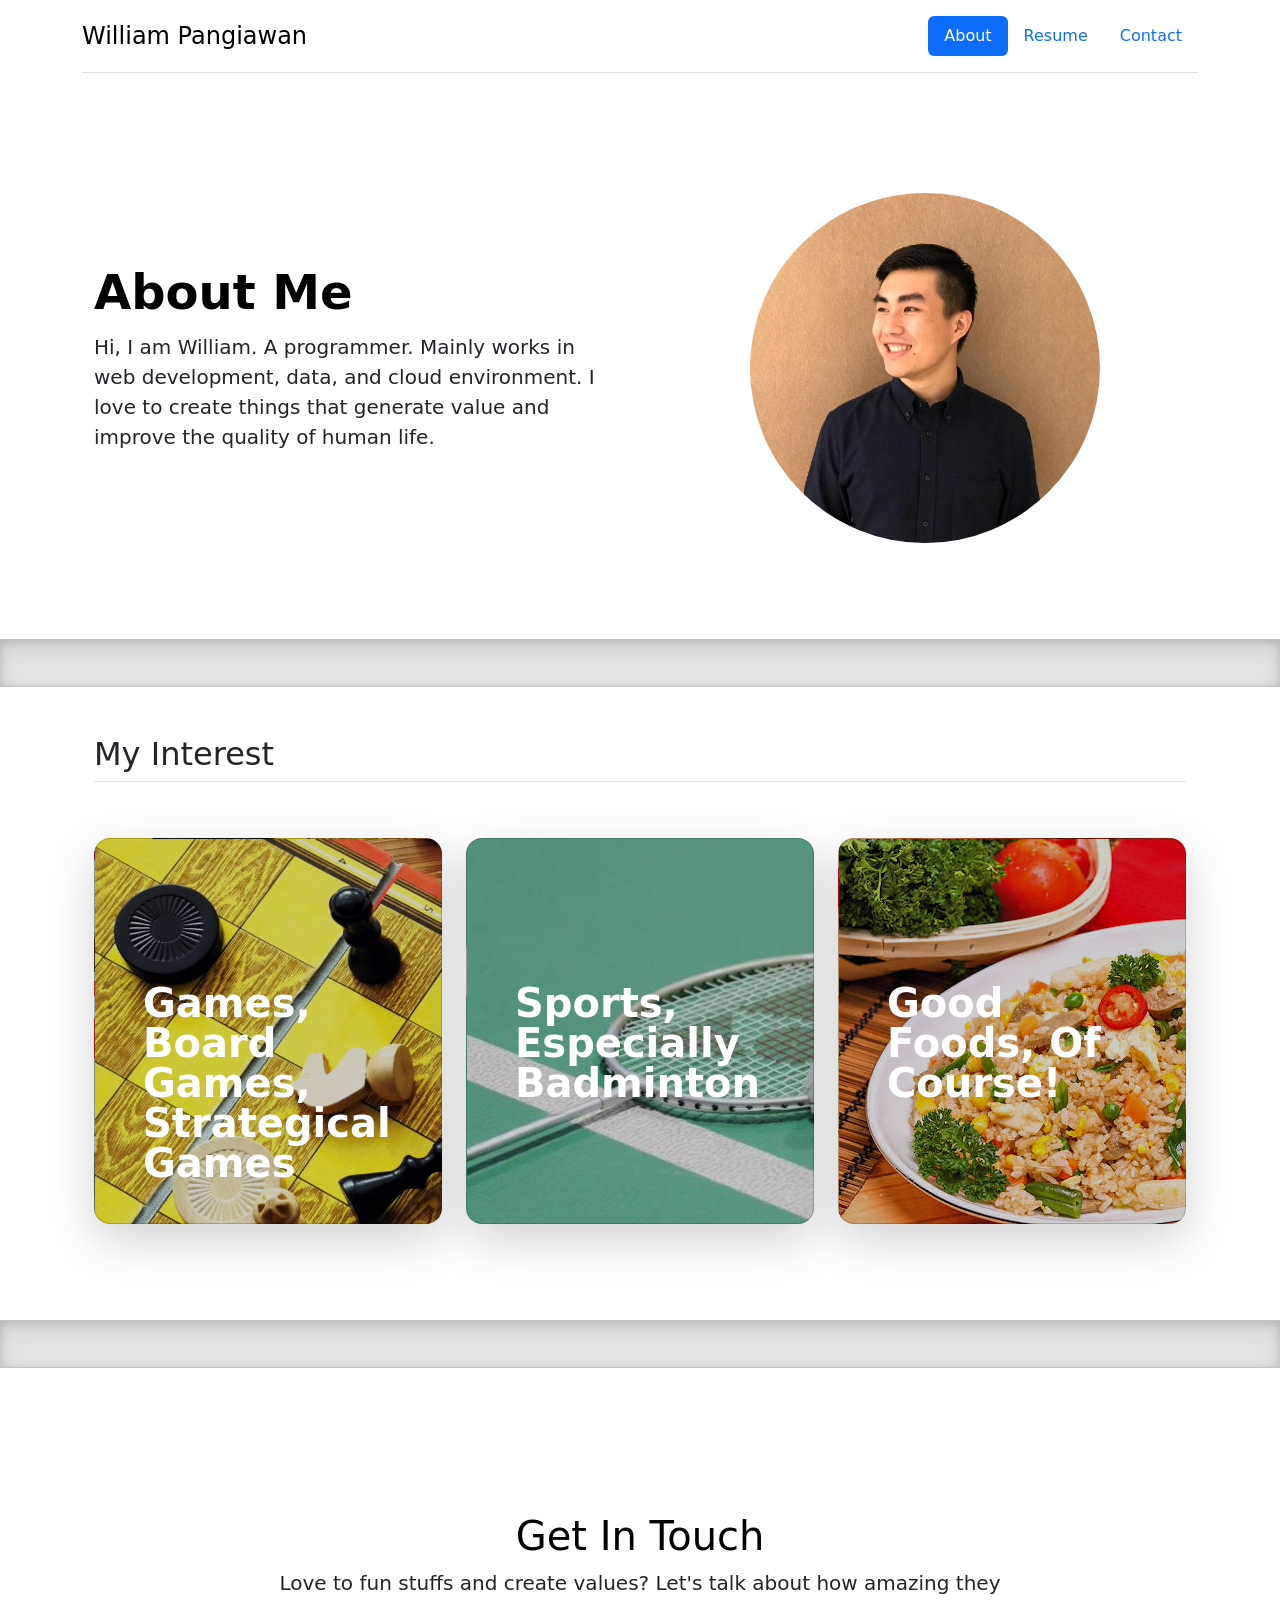
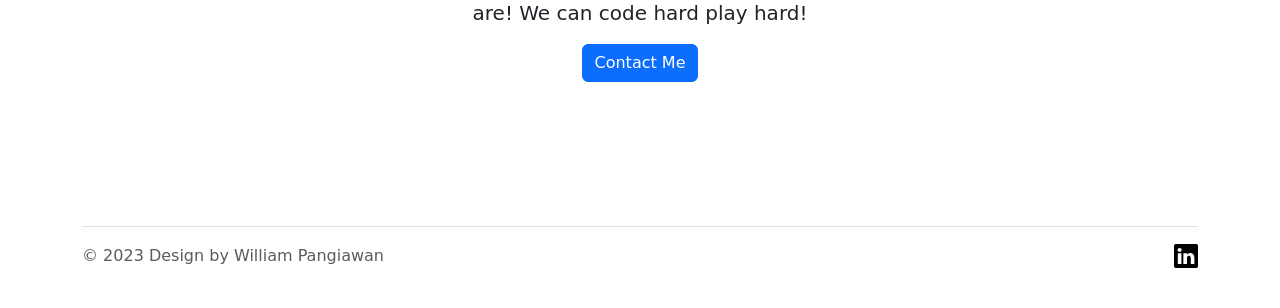
<file: index.html>
<html lang="en">
<head>
    <meta charset="UTF-8">
    <meta name="viewport" content="width=device-width, initial-scale=1.0">
    <title>willpang | Portfolio</title>

    <link href="https://cdn.jsdelivr.net/npm/bootstrap@5.3.0/dist/css/bootstrap.min.css" rel="stylesheet" integrity="sha384-9ndCyUaIbzAi2FUVXJi0CjmCapSmO7SnpJef0486qhLnuZ2cdeRhO02iuK6FUUVM" crossorigin="anonymous">
    <link href="./assets/css/styles.css" rel="stylesheet">
</head>
<body>
    <section id="navbar">
        <div class="container">
        <header class="d-flex flex-wrap justify-content-center py-3 mb-4 border-bottom">
            <a href="./" class="d-flex align-items-center mb-3 mb-md-0 me-md-auto link-body-emphasis text-decoration-none">
                <span class="fs-4">William Pangiawan</span>
            </a>

            <ul class="nav nav-pills">
                <li class="nav-item"><a href="./" class="nav-link active" aria-current="page">About</a></li>
                <li class="nav-item"><a href="./public/resume.html" class="nav-link">Resume</a></li>
                <!-- <li class="nav-item"><a href="#" class="nav-link" title="Coming Soon">Experience</a></li> -->
                <li class="nav-item"><a href="./#contact" class="nav-link">Contact</a></li>
            </ul>
        </header>
        </div>
    </section>

    <section id="about">
        <div class="container col-xxl-8 px-4 py-5">
            <div class="row flex-lg-row-reverse g-5 py-5 flex-center">
                <div class="col-10 col-sm-8 col-lg-6">
                    <img src="./assets/images/profile.jpeg" class="d-block mx-lg-auto img-fluid rounded-circle" alt="Bootstrap Themes" width="350" height="250" loading="lazy">
                </div>
                <div class="col-lg-6">
                    <h1 class="display-5 fw-bold text-body-emphasis lh-1 mb-3">About Me</h1>
                    <p class="lead">Hi, I am William. A programmer. Mainly works in web development, data, and cloud environment. I love to create things that generate value and improve the quality of human life.</p>
                </div>
            </div>
        </div>
    </section>

    <div class="divider"></div>

    <section id="my-interest">
        <div class="container px-4 py-5" id="custom-cards">
            <h2 class="pb-2 border-bottom">My Interest</h2>
        
            <div class="row row-cols-1 row-cols-lg-3 align-items-stretch g-4 py-5">
                <div class="col">
                    <div class="card card-cover h-100 overflow-hidden text-bg-dark rounded-4 shadow-lg" style="background-image: url('./assets/images/boardgame.png');">
                        <div class="d-flex flex-column h-100 p-5 pb-3 text-white text-shadow-1">
                            <h3 class="pt-5 mt-5 mb-4 display-6 lh-1 fw-bold">Games, Board Games, Strategical Games</h3>
                        </div>
                    </div>
                </div>
            
                <div class="col">
                    <div class="card card-cover h-100 overflow-hidden text-bg-dark rounded-4 shadow-lg" style="background-image: url('./assets/images/badminton.png');">
                        <div class="d-flex flex-column h-100 p-5 pb-3 text-white text-shadow-1">
                            <h3 class="pt-5 mt-5 mb-4 display-6 lh-1 fw-bold">Sports, Especially Badminton</h3>
                        </div>
                    </div>
                </div>
            
                <div class="col">
                    <div class="card card-cover h-100 overflow-hidden text-bg-dark rounded-4 shadow-lg" style="background-image: url('./assets/images/nasi-goreng.png');">
                        <div class="d-flex flex-column h-100 p-5 pb-3 text-white text-shadow-1">
                            <h3 class="pt-5 mt-5 mb-4 display-6 lh-1 fw-bold">Good Foods, Of Course!</h3>
                        </div>
                    </div>
                </div>
            </div>
        </div>
    </section>

    <div class="divider"></div>

    <section id="contact">
        <div class="my-5">
            <div class="p-5 text-center">
                <div class="container py-5">
                    <h1 class="text-body-emphasis">Get In Touch</h1>
                    <p class="col-lg-8 mx-auto lead">
                        Love to fun stuffs and create values? Let's talk about how amazing they are! We can code hard play hard!
                    </p>
                    <a class="btn btn-primary" href="https://www.linkedin.com/in/william-pangiawan/" role="button">Contact Me</a>
                </div>
            </div>
        </div>
    </section>

    <section id="footer">
        <div class="container">
            <footer class="d-flex flex-wrap justify-content-between align-items-center py-3 my-4 border-top">
                <div class="col-md-4 d-flex align-items-center">
                    <span class="mb-3 mb-md-0 text-body-secondary">© 2023 Design by William Pangiawan</span>
                </div>
            
                <ul class="nav col-md-4 justify-content-end list-unstyled d-flex">
                    <li class="ms-3"><a class="text-body-secondary" href="https://www.linkedin.com/in/william-pangiawan/" target="_blank" rel="noopener noreferrer"><img src="./assets/images/linkedin.svg" alt="linkedin profile" width="24" height="24"/></a></li>
                </ul>
            </footer>
        </div>
    </section>

    <script src="https://cdn.jsdelivr.net/npm/bootstrap@5.3.0/dist/js/bootstrap.bundle.min.js" integrity="sha384-geWF76RCwLtnZ8qwWowPQNguL3RmwHVBC9FhGdlKrxdiJJigb/j/68SIy3Te4Bkz" crossorigin="anonymous"></script>
</body>
</html>
</file>
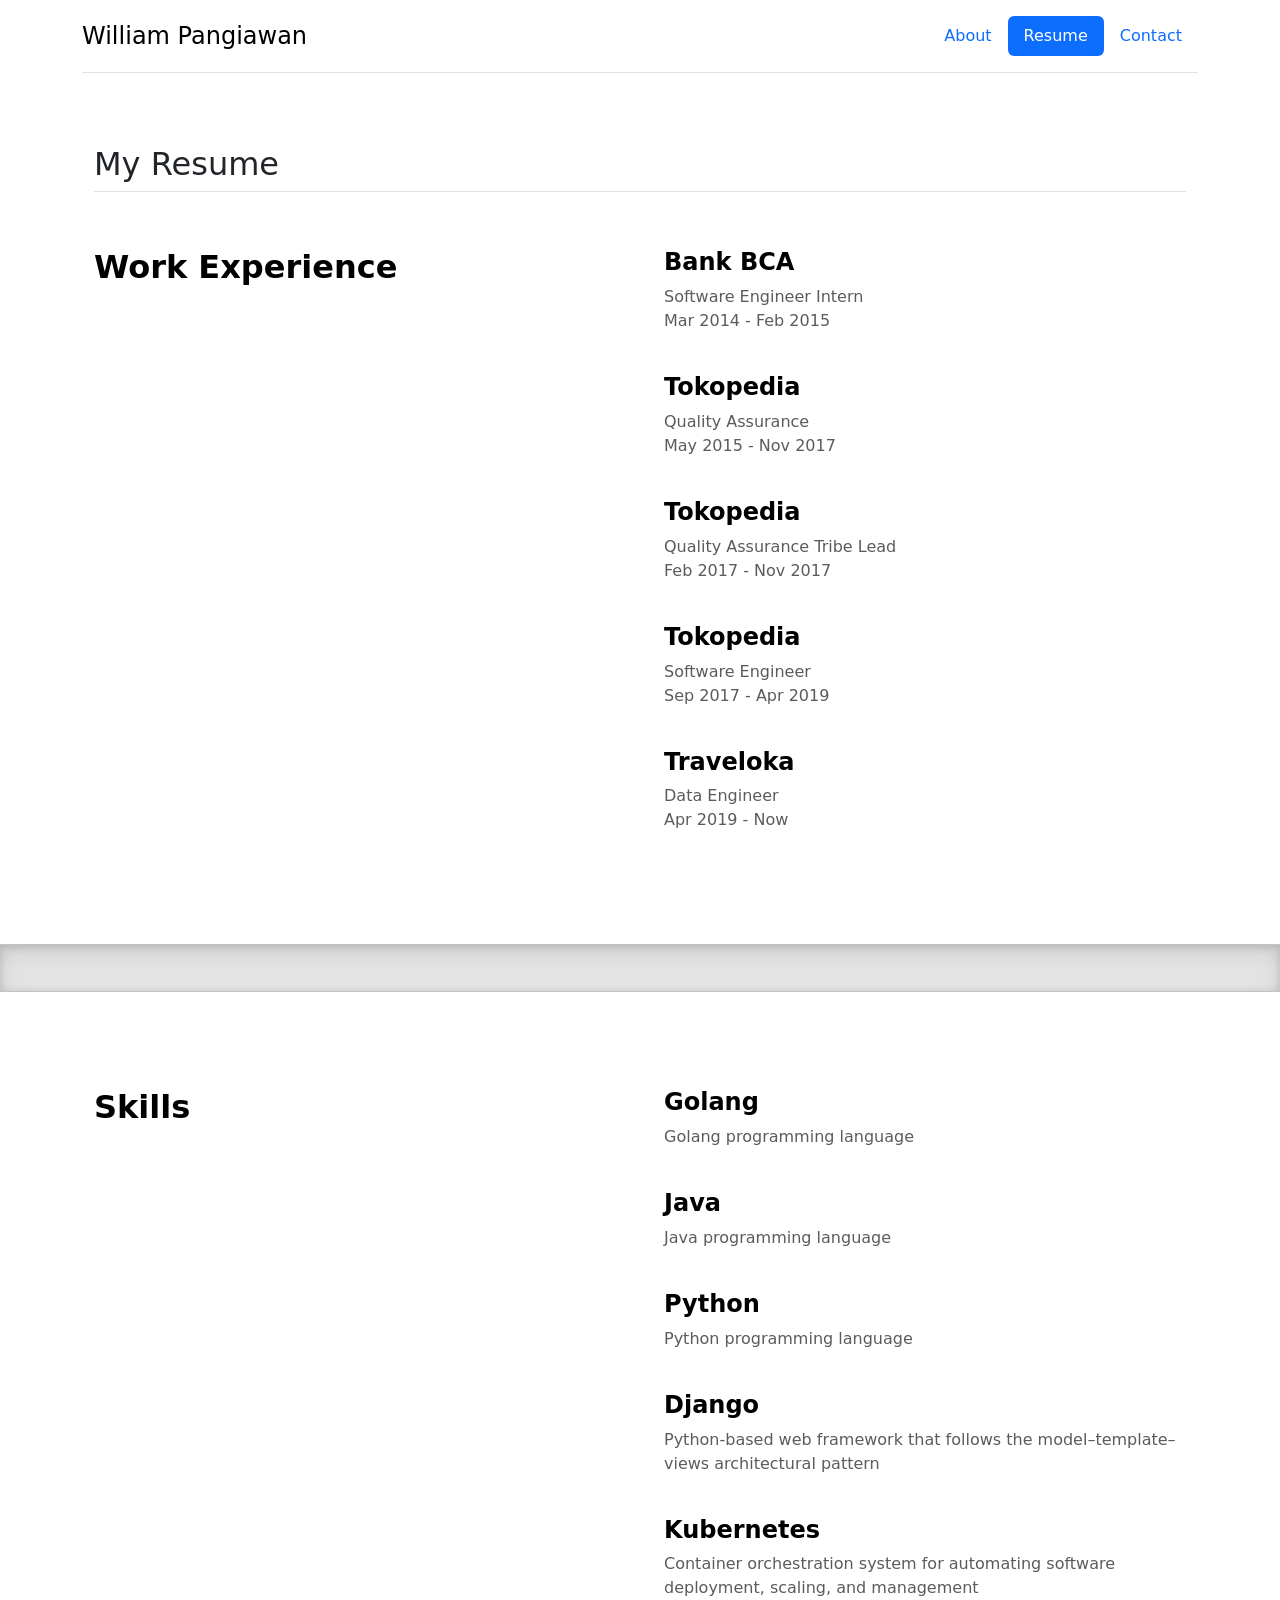
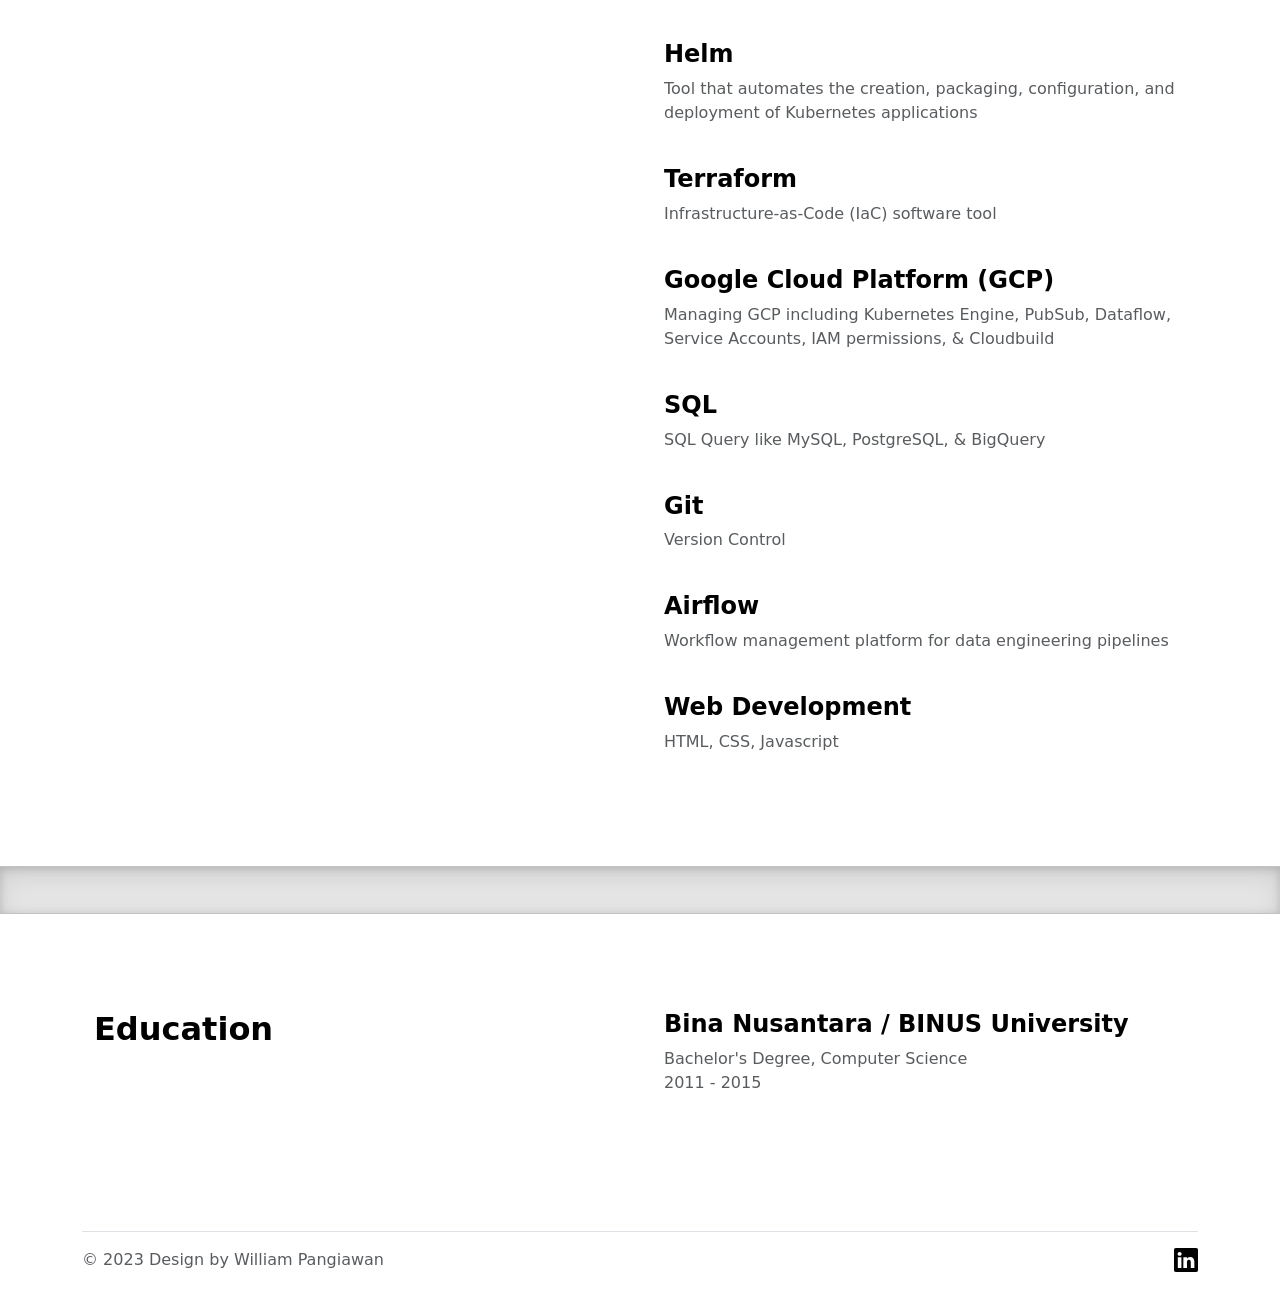
<file: public/resume.html>
<!DOCTYPE html>
<html lang="en">
<head>
    <meta charset="UTF-8">
    <meta name="viewport" content="width=device-width, initial-scale=1.0">
    <title>willpang | Resume</title>

    <link href="https://cdn.jsdelivr.net/npm/bootstrap@5.3.0/dist/css/bootstrap.min.css" rel="stylesheet" integrity="sha384-9ndCyUaIbzAi2FUVXJi0CjmCapSmO7SnpJef0486qhLnuZ2cdeRhO02iuK6FUUVM" crossorigin="anonymous">
    <link href="../assets/css/styles.css" rel="stylesheet">
</head>
<body>
    <section id="navbar">
        <div class="container">
        <header class="d-flex flex-wrap justify-content-center py-3 mb-4 border-bottom">
            <a href="../" class="d-flex align-items-center mb-3 mb-md-0 me-md-auto link-body-emphasis text-decoration-none">
                <span class="fs-4">William Pangiawan</span>
            </a>

            <ul class="nav nav-pills">
                <li class="nav-item"><a href="../" class="nav-link" aria-current="page">About</a></li>
                <li class="nav-item"><a href="../public/resume.html" class="nav-link active">Resume</a></li>
                <!-- <li class="nav-item"><a href="#" class="nav-link" title="Coming Soon">Experience</a></li> -->
                <li class="nav-item"><a href="../#contact" class="nav-link">Contact</a></li>
            </ul>
        </header>
        </div>
    </section>

    <section id="Work Experience">
        <div class="container px-4 py-5">
            <h2 class="pb-2 border-bottom">My Resume</h2>

            <div class="row row-cols-1 row-cols-md-2 g-5 py-5">
                <div class="col d-flex flex-column align-items-start gap-2">
                    <h2 class="fw-bold text-body-emphasis">Work Experience</h2>
                </div>

                <div class="col">
                    <div class="row row-cols-1 g-4">
                        <div class="col d-flex flex-column gap-2">
                            <h4 class="fw-semibold mb-0 text-body-emphasis">Bank BCA</h4>
                            <p class="text-body-secondary">
                                Software Engineer Intern<br/>
                                Mar 2014 - Feb 2015
                            </p>
                        </div>

                        <div class="col d-flex flex-column gap-2">
                            <h4 class="fw-semibold mb-0 text-body-emphasis">Tokopedia</h4>
                            <p class="text-body-secondary">
                                Quality Assurance<br/>
                                May 2015 - Nov 2017
                            </p>
                        </div>

                        <div class="col d-flex flex-column gap-2">
                            <h4 class="fw-semibold mb-0 text-body-emphasis">Tokopedia</h4>
                            <p class="text-body-secondary">
                                Quality Assurance Tribe Lead<br/>
                                Feb 2017 - Nov 2017
                            </p>
                        </div>

                        <div class="col d-flex flex-column gap-2">
                            <h4 class="fw-semibold mb-0 text-body-emphasis">Tokopedia</h4>
                            <p class="text-body-secondary">
                                Software Engineer<br/>
                                Sep 2017 - Apr 2019
                            </p>
                        </div>

                        <div class="col d-flex flex-column gap-2">
                            <h4 class="fw-semibold mb-0 text-body-emphasis">Traveloka</h4>
                            <p class="text-body-secondary">
                                Data Engineer<br/>
                                Apr 2019 - Now
                            </p>
                        </div>
                    </div>
                </div>
            </div>
        </div>
    </section>

    <div class="divider"></div>

    <section id="Skills">
        <div class="container px-4 py-5">
            <div class="row row-cols-1 row-cols-md-2 g-5 py-5">
                <div class="col d-flex flex-column align-items-start gap-2">
                    <h2 class="fw-bold text-body-emphasis">Skills</h2>
                </div>

                <div class="col">
                    <div class="row row-cols-1 g-4">
                        <div class="col d-flex flex-column gap-2">
                            <h4 class="fw-semibold mb-0 text-body-emphasis">Golang</h4>
                            <p class="text-body-secondary">Golang programming language</p>
                        </div>

                        <div class="col d-flex flex-column gap-2">
                            <h4 class="fw-semibold mb-0 text-body-emphasis">Java</h4>
                            <p class="text-body-secondary">Java programming language</p>
                        </div>

                        <div class="col d-flex flex-column gap-2">
                            <h4 class="fw-semibold mb-0 text-body-emphasis">Python</h4>
                            <p class="text-body-secondary">Python programming language</p>
                        </div>

                        <div class="col d-flex flex-column gap-2">
                            <h4 class="fw-semibold mb-0 text-body-emphasis">Django</h4>
                            <p class="text-body-secondary">Python-based web framework that follows the model–template–views architectural pattern</p>
                        </div>

                        <div class="col d-flex flex-column gap-2">
                            <h4 class="fw-semibold mb-0 text-body-emphasis">Kubernetes</h4>
                            <p class="text-body-secondary">Container orchestration system for automating software deployment, scaling, and management</p>
                        </div>

                        <div class="col d-flex flex-column gap-2">
                            <h4 class="fw-semibold mb-0 text-body-emphasis">Helm</h4>
                            <p class="text-body-secondary">Tool that automates the creation, packaging, configuration, and deployment of Kubernetes applications</p>
                        </div>

                        <div class="col d-flex flex-column gap-2">
                            <h4 class="fw-semibold mb-0 text-body-emphasis">Terraform</h4>
                            <p class="text-body-secondary">Infrastructure-as-Code (IaC) software tool</p>
                        </div>

                        <div class="col d-flex flex-column gap-2">
                            <h4 class="fw-semibold mb-0 text-body-emphasis">Google Cloud Platform (GCP)</h4>
                            <p class="text-body-secondary">Managing GCP including Kubernetes Engine, PubSub, Dataflow, Service Accounts, IAM permissions, & Cloudbuild</p>
                        </div>

                        <div class="col d-flex flex-column gap-2">
                            <h4 class="fw-semibold mb-0 text-body-emphasis">SQL</h4>
                            <p class="text-body-secondary">SQL Query like MySQL, PostgreSQL, & BigQuery </p>
                        </div>

                        <div class="col d-flex flex-column gap-2">
                            <h4 class="fw-semibold mb-0 text-body-emphasis">Git</h4>
                            <p class="text-body-secondary">Version Control</p>
                        </div>

                        <div class="col d-flex flex-column gap-2">
                            <h4 class="fw-semibold mb-0 text-body-emphasis">Airflow</h4>
                            <p class="text-body-secondary">Workflow management platform for data engineering pipelines</p>
                        </div>

                        <div class="col d-flex flex-column gap-2">
                            <h4 class="fw-semibold mb-0 text-body-emphasis">Web Development</h4>
                            <p class="text-body-secondary">HTML, CSS, Javascript</p>
                        </div>
                    </div>
                </div>
            </div>
        </div>
    </section>

    <div class="divider"></div>

    <section id="Education">
        <div class="container px-4 py-5">
            

            <div class="row row-cols-1 row-cols-md-2 g-5 py-5">
                <div class="col d-flex flex-column align-items-start gap-2">
                    <h2 class="fw-bold text-body-emphasis">Education</h2>
                </div>

                <div class="col">
                    <div class="row row-cols-1 g-4">
                        <div class="col d-flex flex-column gap-2">
                            <h4 class="fw-semibold mb-0 text-body-emphasis">Bina Nusantara / BINUS University</h4>
                            <p class="text-body-secondary">
                                Bachelor's Degree, Computer Science<br/>
                                2011 - 2015
                            </p>
                        </div>
                    </div>
                </div>
            </div>
        </div>
    </section>

    <section id="footer">
        <div class="container">
            <footer class="d-flex flex-wrap justify-content-between align-items-center py-3 my-4 border-top">
                <div class="col-md-4 d-flex align-items-center">
                    <span class="mb-3 mb-md-0 text-body-secondary">© 2023 Design by William Pangiawan</span>
                </div>
            
                <ul class="nav col-md-4 justify-content-end list-unstyled d-flex">
                    <li class="ms-3"><a class="text-body-secondary" href="https://www.linkedin.com/in/william-pangiawan/" target="_blank" rel="noopener noreferrer"><img src="../assets/images/linkedin.svg" alt="linkedin profile" width="24" height="24"/></a></li>
                </ul>
            </footer>
        </div>
    </section>

    <script src="https://cdn.jsdelivr.net/npm/bootstrap@5.3.0/dist/js/bootstrap.bundle.min.js" integrity="sha384-geWF76RCwLtnZ8qwWowPQNguL3RmwHVBC9FhGdlKrxdiJJigb/j/68SIy3Te4Bkz" crossorigin="anonymous"></script>
</body>
</html>
</file>
<file: assets/css/styles.css>
.divider {
    width: 100%;
    height: 3rem;
    background-color: rgba(0, 0, 0, .1);
    border: solid rgba(0, 0, 0, .15);
    border-width: 1px 0;
    box-shadow: inset 0 0.5em 1.5em rgba(0, 0, 0, .1), inset 0 0.125em 0.5em rgba(0, 0, 0, .15);
}

.flex-center {
    align-items: center;
    justify-content: center;
}
</file>
